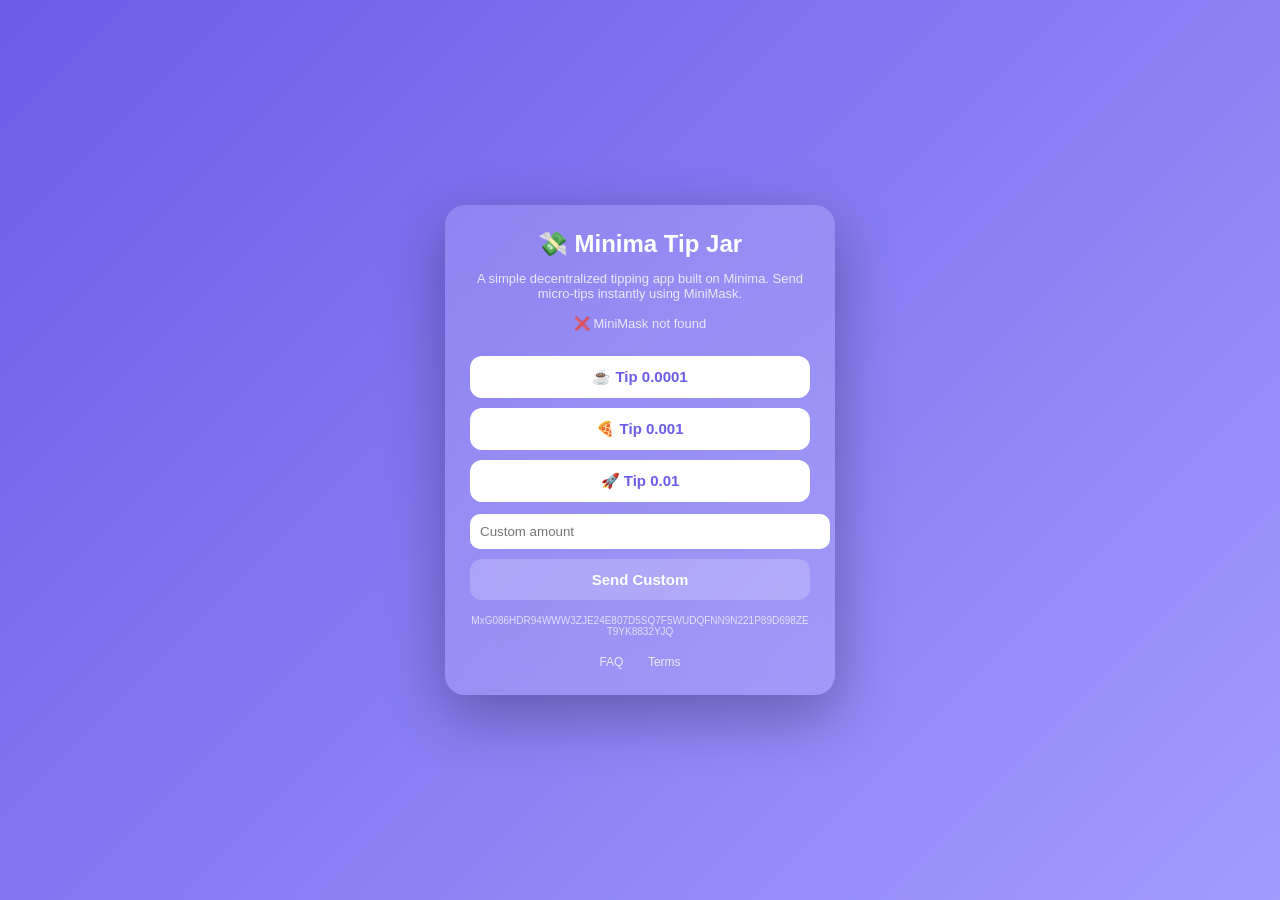
<file: index.html>
<!DOCTYPE html>
<html>
<head>
  <title>Minima Tip Jar</title>
  <meta name="viewport" content="width=device-width, initial-scale=1.0">
  <link rel="stylesheet" href="style.css">
</head>

<body>

<div class="container">

  <div class="card">
    <h2>💸 Minima Tip Jar</h2>

    <p class="desc">
      A simple decentralized tipping app built on Minima.
      Send micro-tips instantly using MiniMask.
    </p>

    <p id="status">Connecting...</p>

    <button onclick="sendTip(0.0001)">☕ Tip 0.0001</button>
    <button onclick="sendTip(0.001)">🍕 Tip 0.001</button>
    <button onclick="sendTip(0.01)">🚀 Tip 0.01</button>

    <input id="customAmount" placeholder="Custom amount">
    <button class="secondary" onclick="sendCustom()">Send Custom</button>

    <p class="address">
      MxG086HDR94WWW3ZJE24E807D5SQ7F5WUDQFNN9N221P89D698ZET9YK8832YJQ
    </p>

    <div class="links">
      <a href="faq.html">FAQ</a>
      <a href="terms.html">Terms</a>
    </div>
  </div>

</div>

<!-- SUCCESS POPUP -->
<div id="successPopup" class="popup hidden">
  <div class="popup-box">
    <h2>🎉</h2>
    <p>Tip Sent Successfully!</p>
  </div>
</div>

<script src="app.js"></script>

</body>
</html>
</file>
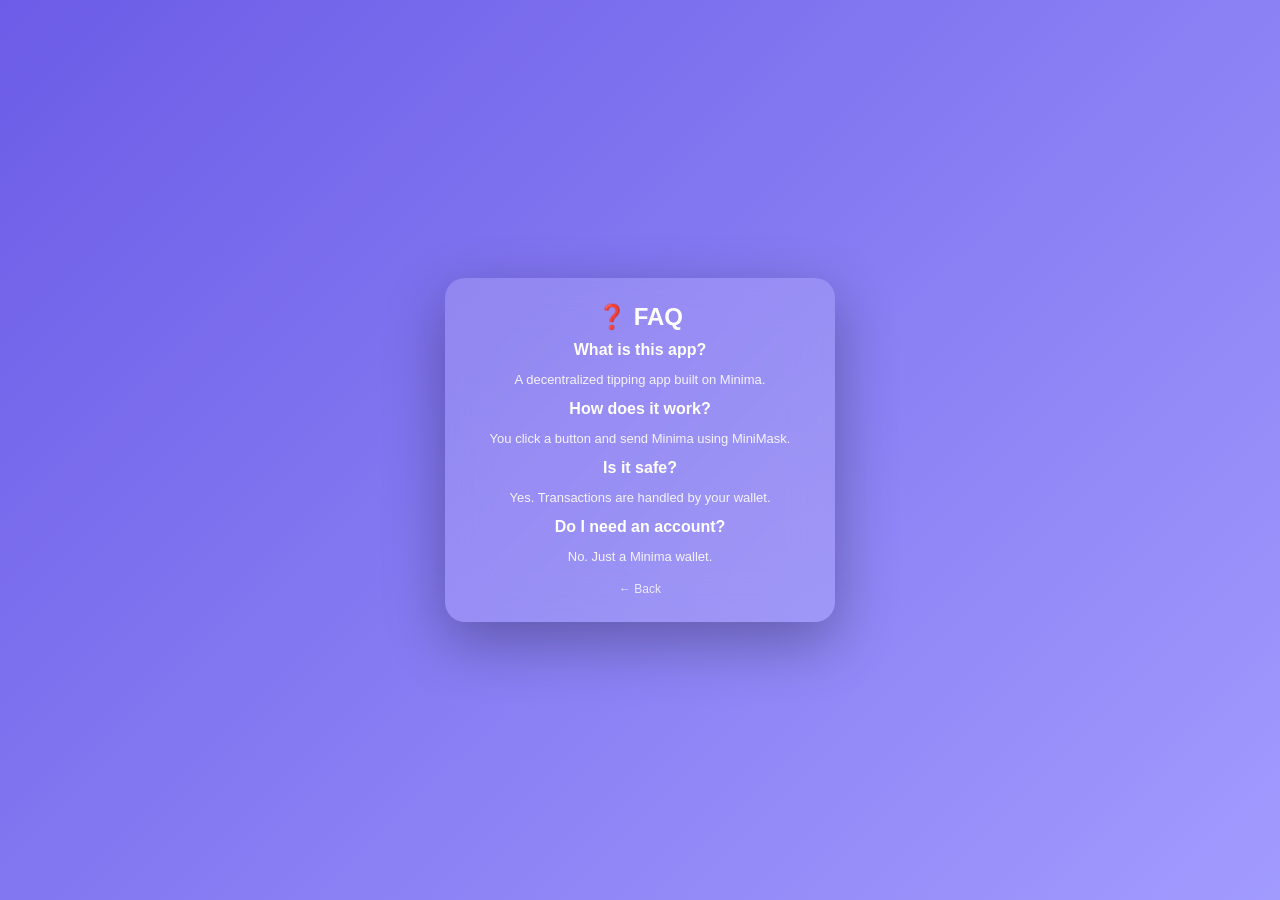
<file: faq.html>
<!DOCTYPE html>
<html>
<head>
  <title>FAQ - Tip Jar</title>
  <meta name="viewport" content="width=device-width, initial-scale=1.0">
  <link rel="stylesheet" href="style.css">
</head>

<body>

<div class="container">
  <div class="card">

    <h2>❓ FAQ</h2>

    <div class="faq">
      <h4>What is this app?</h4>
      <p>A decentralized tipping app built on Minima.</p>

      <h4>How does it work?</h4>
      <p>You click a button and send Minima using MiniMask.</p>

      <h4>Is it safe?</h4>
      <p>Yes. Transactions are handled by your wallet.</p>

      <h4>Do I need an account?</h4>
      <p>No. Just a Minima wallet.</p>
    </div>

    <div class="links">
      <a href="index.html">← Back</a>
    </div>

  </div>
</div>

</body>
</html>
</file>
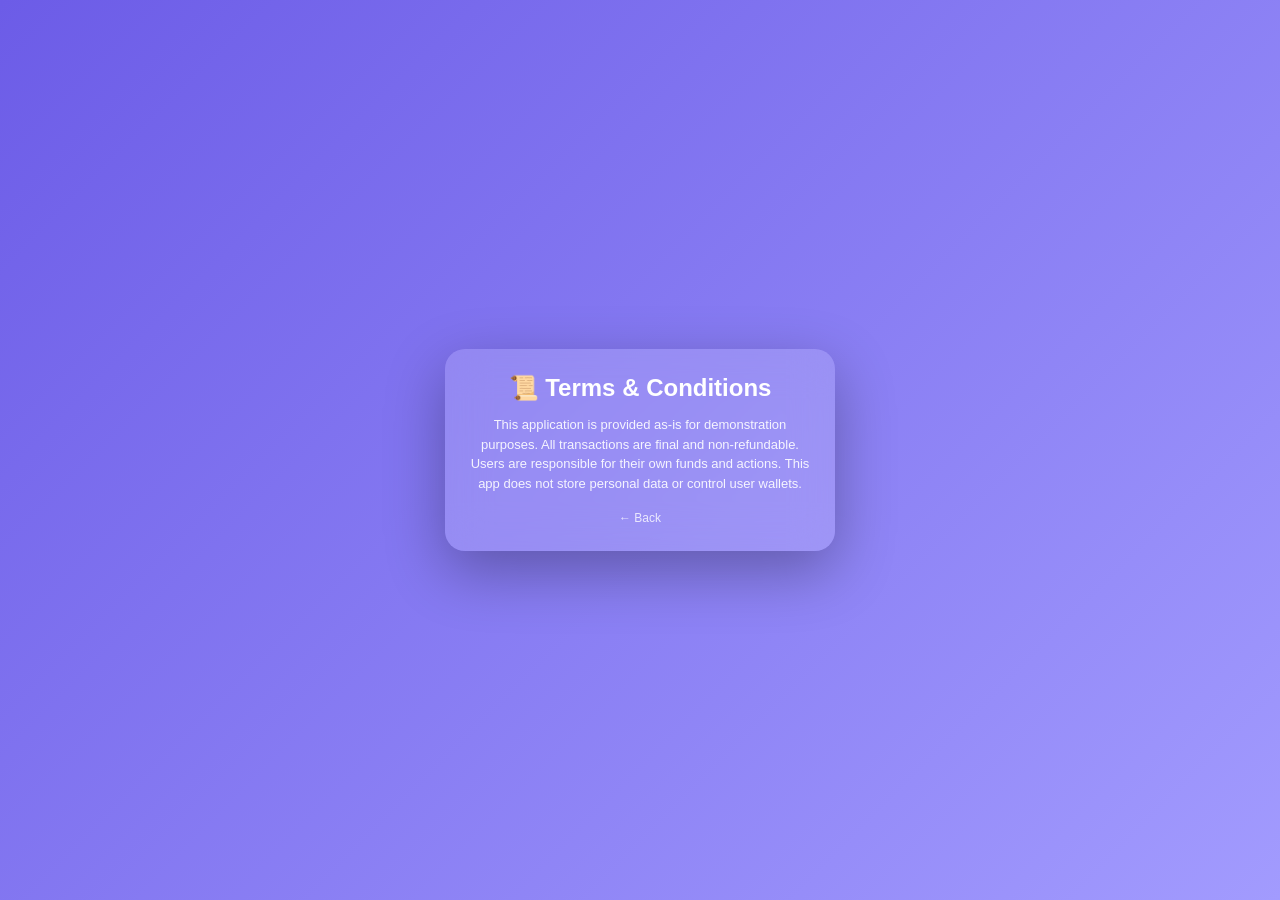
<file: terms.html>
<!DOCTYPE html>
<html>
<head>
  <title>Terms & Conditions</title>
  <meta name="viewport" content="width=device-width, initial-scale=1.0">
  <link rel="stylesheet" href="style.css">
</head>

<body>

<div class="container">
  <div class="card">

    <h2>📜 Terms & Conditions</h2>

    <p class="terms">
      This application is provided as-is for demonstration purposes.

      All transactions are final and non-refundable.

      Users are responsible for their own funds and actions.

      This app does not store personal data or control user wallets.
    </p>

    <div class="links">
      <a href="index.html">← Back</a>
    </div>

  </div>
</div>

</body>
</html>
</file>
<file: style.css>
body {
  margin: 0;
  font-family: -apple-system, BlinkMacSystemFont, "Segoe UI", sans-serif;
  background: linear-gradient(135deg, #6c5ce7, #a29bfe);
  height: 100vh;
  display: flex;
  align-items: center;
  justify-content: center;
}

/* Container */
.container {
  width: 100%;
  padding: 20px;
}

/* Card */
.card {
  background: rgba(255, 255, 255, 0.15);
  backdrop-filter: blur(20px);
  border-radius: 20px;
  padding: 25px;
  max-width: 340px;
  margin: auto;
  color: white;
  text-align: center;
  box-shadow: 0 20px 60px rgba(0,0,0,0.3);
}

.card h2 {
  margin: 0 0 10px 0;
}

.desc {
  font-size: 13px;
  opacity: 0.8;
  margin-bottom: 15px;
}

#status {
  font-size: 13px;
  opacity: 0.8;
  margin-bottom: 15px;
}

/* Buttons */
button {
  width: 100%;
  padding: 12px;
  margin-top: 10px;
  border-radius: 12px;
  border: none;
  font-size: 15px;
  font-weight: 600;
  cursor: pointer;
  background: white;
  color: #6c5ce7;
  transition: 0.2s;
}

button:hover {
  transform: translateY(-2px);
}

button:active {
  transform: scale(0.97);
}

.secondary {
  background: rgba(255,255,255,0.2);
  color: white;
}

/* Input */
input {
  width: 100%;
  padding: 10px;
  margin-top: 12px;
  border-radius: 10px;
  border: none;
  outline: none;
}

/* Address */
.address {
  margin-top: 15px;
  font-size: 10px;
  opacity: 0.7;
  word-break: break-all;
}

/* Links */
.links {
  margin-top: 15px;
}

.links a {
  color: white;
  margin: 0 10px;
  font-size: 12px;
  text-decoration: none;
  opacity: 0.8;
}

.links a:hover {
  opacity: 1;
}

/* FAQ */
.faq h4 {
  margin: 10px 0 5px;
}

.faq p {
  font-size: 13px;
  opacity: 0.9;
}

/* Terms */
.terms {
  font-size: 13px;
  line-height: 1.5;
  opacity: 0.9;
}

/* Popup */
.popup {
  position: fixed;
  top: 0;
  left: 0;
  right: 0;
  bottom: 0;
  background: rgba(0,0,0,0.5);
  display: flex;
  align-items: center;
  justify-content: center;
  z-index: 999;
}

.hidden {
  display: none;
}

.popup-box {
  background: white;
  color: #333;
  padding: 30px;
  border-radius: 20px;
  text-align: center;
  animation: pop 0.4s ease;
}

.popup-box h2 {
  margin: 0;
  font-size: 40px;
}

@keyframes pop {
  0% {
    transform: scale(0.5);
    opacity: 0;
  }
  100% {
    transform: scale(1);
    opacity: 1;
  }
}
</file>
